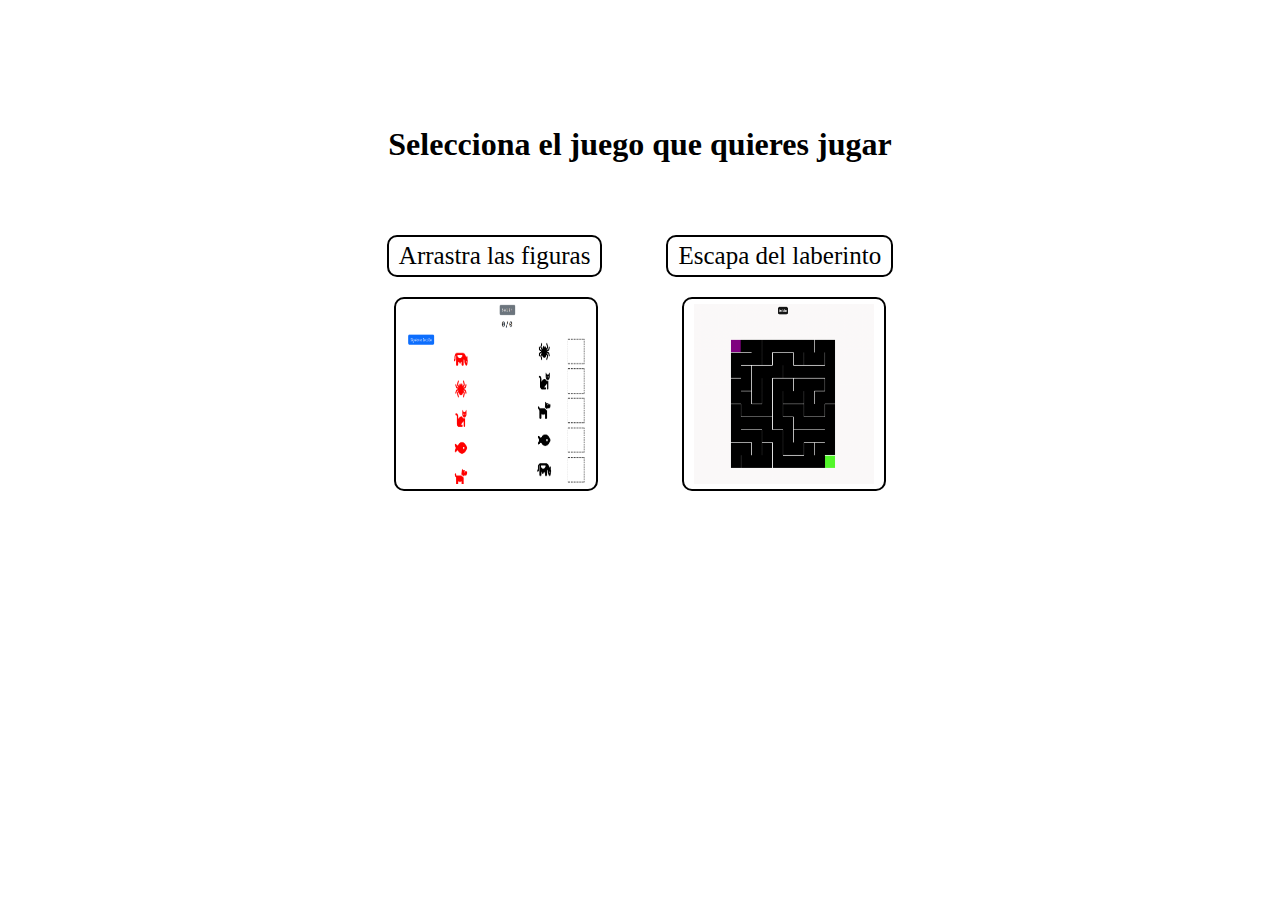
<file: index.html>
<!DOCTYPE html>
<html>
  <head>
    <title>Index</title>
    <style>
        .GFG {
            background-color: white;
            border: 2px solid black;
            color: black;
            padding: 5px 10px;
            text-align: center;
            display: inline-block;
            font-size: 25px;
            margin: 10px 30px;
            cursor: pointer;
            text-decoration:none;
            border-radius:  10px;
            margin-top: 50px;
        }
        .GFG:hover {
            background-color: black;
            border: 2px solid white;
            color: white;
            padding: 5px 10px;
            text-align: center;
            display: inline-block;
            font-size: 25px;
            margin: 10px 30px;
            cursor: pointer;
            text-decoration:none;
            border-radius:  10px;
            margin-top: 50px;

        }

        .main{
          margin-top: 10%;
        }
        .image{
          border: 2px solid black;
          padding: 5px 10px;
          margin: 10px 40px;
          border-radius:  10px;
        }
    </style>
  </head>
  <body>
    <center>
      <div class="main">
          <h1>Selecciona el juego que quieres jugar</h1>  
      
          <a class="GFG" href="App1/index.html">Arrastra las figuras</a>
          <a class="GFG" href="maze-game/index.html">Escapa del laberinto</a>
      </div>
      <div>
          <img src="arrastrar.png" width="180px" height="180px" class="image">
          <img src="maze.png" width="180px" height="180px" class="image">
      </div>
    </center>
  </body>
</html>
</file>
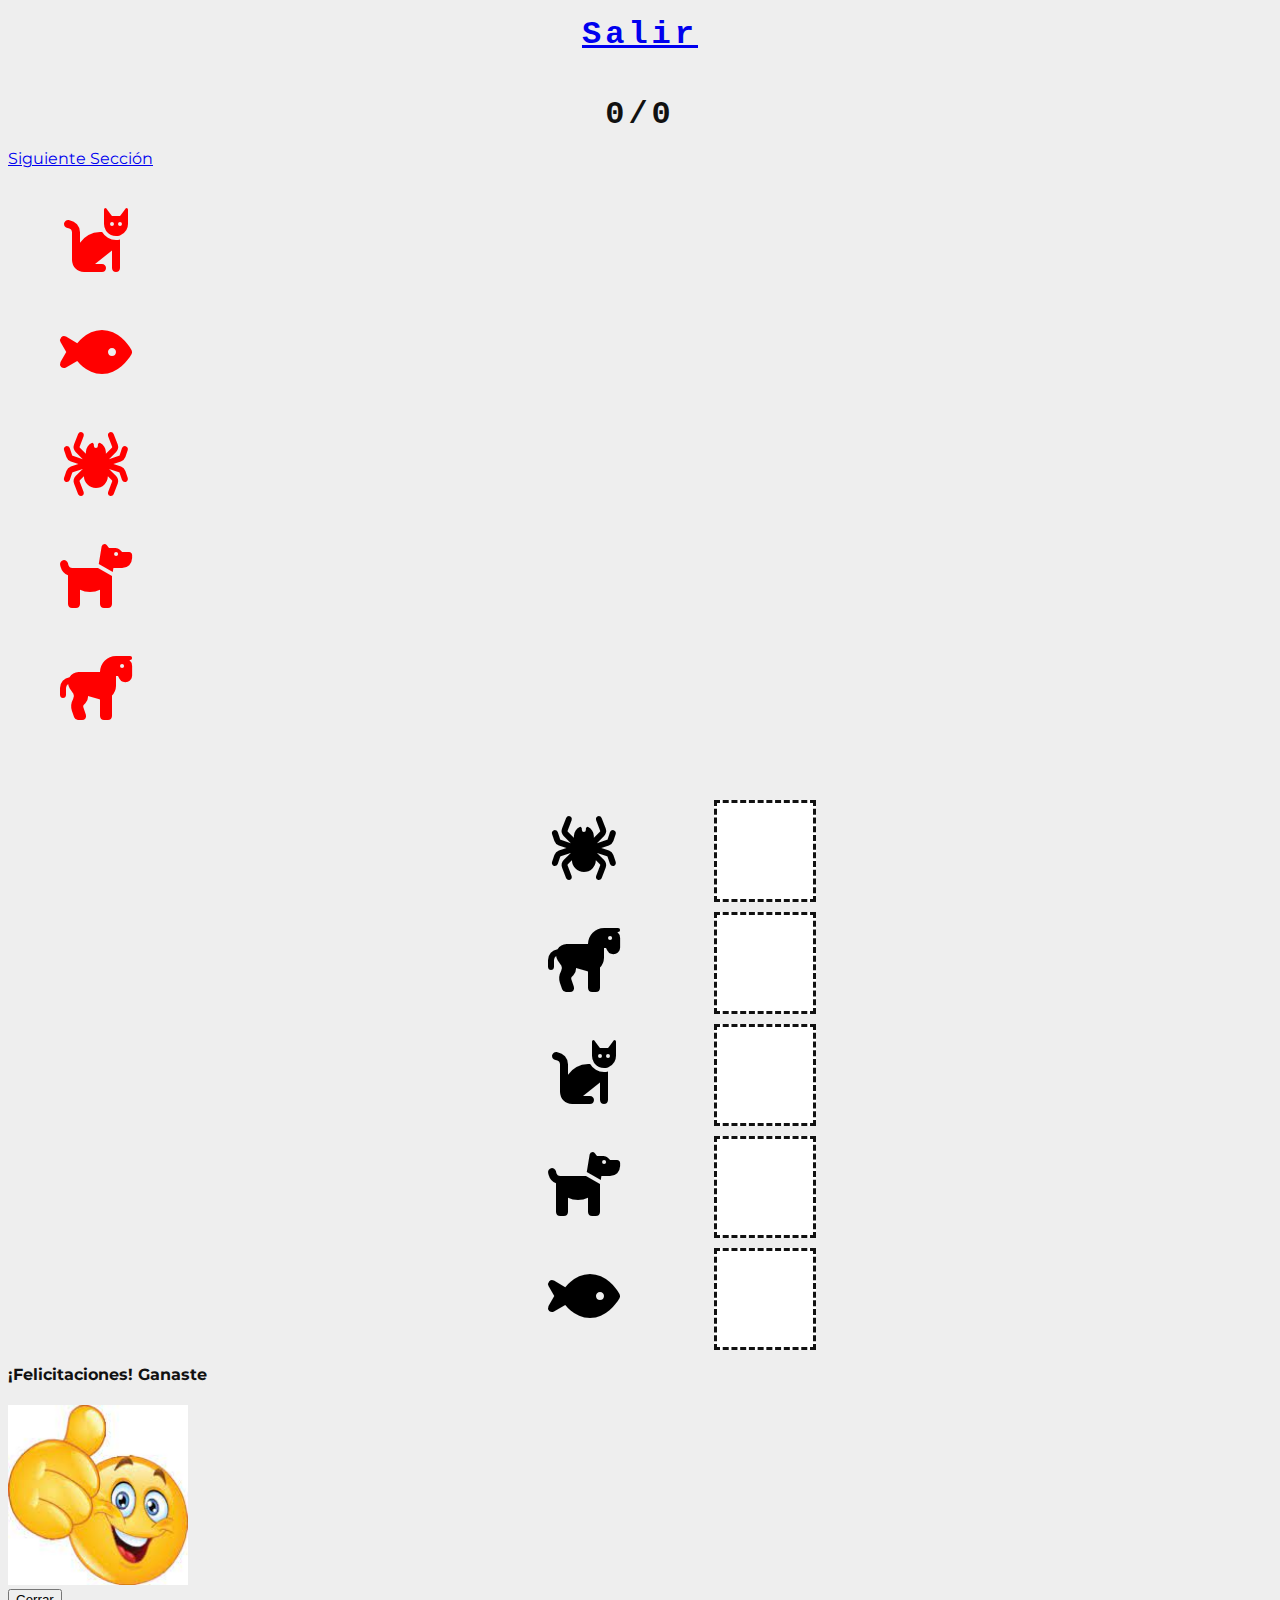
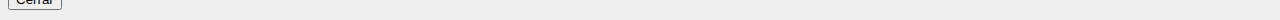
<file: App1/index.html>
<!DOCTYPE html>
<html lang="en" >
<head>
  <meta charset="UTF-8">
  <title>Drag and Drop Game</title>
  <link rel='stylesheet' href='https://cdnjs.cloudflare.com/ajax/libs/font-awesome/6.2.0/css/all.min.css'>
  <link rel="stylesheet" href="./style.css">
 
<link href="https://cdn.jsdelivr.net/npm/bootstrap@5.2.2/dist/css/bootstrap.min.css" rel="stylesheet" integrity="sha384-Zenh87qX5JnK2Jl0vWa8Ck2rdkQ2Bzep5IDxbcnCeuOxjzrPF/et3URy9Bv1WTRi" crossorigin="anonymous">
<script src="https://maxcdn.bootstrapcdn.com/bootstrap/4.0.0/js/bootstrap.min.js" integrity="sha384-JZR6Spejh4U02d8jOt6vLEHfe/JQGiRRSQQxSfFWpi1MquVdAyjUar5+76PVCmYl" crossorigin="anonymous"></script>
<script src='https://cdnjs.cloudflare.com/ajax/libs/jquery/2.2.1/jquery.min.js'></script>
</head>
<body>

<div class="container">

  <div class="row">
    <section class="score">
      <a class="btn btn-secondary" href="../index.html">Salir</a>

      <h1 id="Error-h1"></h1>
      <span class="correct">0</span>/<span class="total">0</span>
      <button id="play-again-btn">Jugar Otra vez</button>
    </section>
  </div>
  <div class="row">
    <div class="col-sm-6">
      <a class="btn btn-primary" href="page2.html">Siguiente Sección</a>
      <section class="draggable-items">
      </section>

    </div>
    <div class="col-sm-6">
      
      <section class="matching-pairs">
      </section>

    </div>  
  </div>
</div>
<div class="modal" id="myModal">
  <div class="modal-dialog">
      <div class="modal-content">

          <div class="modal-header">
              <h4 class="modal-title" id="myModal-label">¡Felicitaciones! Ganaste</h4>
          </div>
  
          <div class="modal-body">
            <img src="feliz.jpg" width="180px" height="180px" class="image">
          </div>
  
          <div class="modal-footer">
              <button type="button" data-dismiss="modal" class="btn btn-success btn-default" onclick="$('#myModal').toggle();">Cerrar</button>
          </div>
        </div>
  </div>



<!-- partial -->
<script type="text/javascript" src="data1.js"></script> 
<script type="text/javascript" src="script.js"></script> 

</body>
</html>
</file>
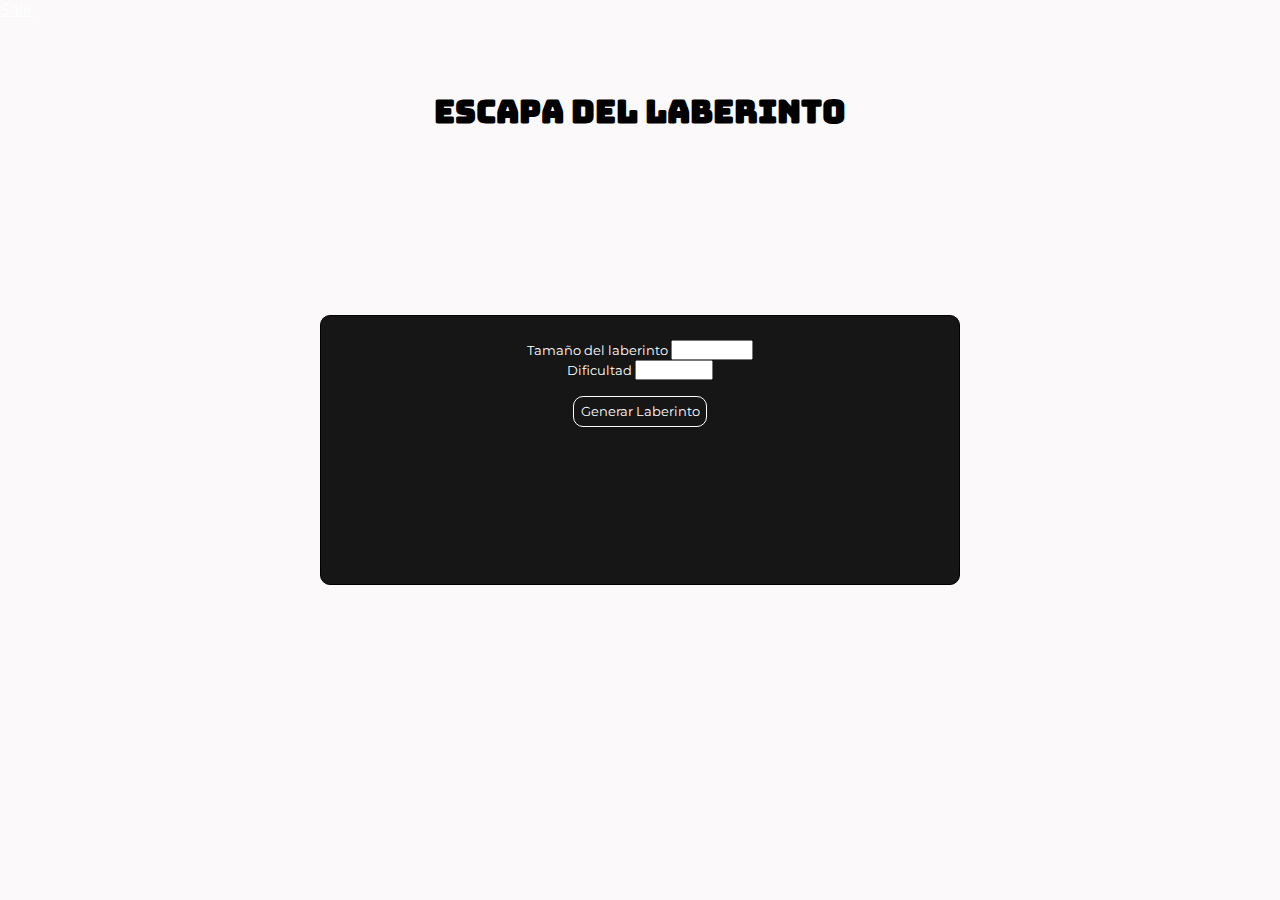
<file: maze-game/index.html>
<!DOCTYPE html>
<html lang="es">
  <head>
    <meta charset="UTF-8" />
    <link href="https://fonts.googleapis.com/css2?family=Bungee+Inline&display=swap" rel="stylesheet">
    <link href="https://fonts.googleapis.com/css2?family=Montserrat:wght@500&display=swap" rel="stylesheet">
    <link href="https://cdn.jsdelivr.net/npm/bootstrap@5.2.2/dist/css/bootstrap.min.css" rel="stylesheet" integrity="sha384-Zenh87qX5JnK2Jl0vWa8Ck2rdkQ2Bzep5IDxbcnCeuOxjzrPF/et3URy9Bv1WTRi" crossorigin="anonymous">

    <link rel="stylesheet" href="css/styles.css" />
    <meta name="viewport" content="width=device-width, initial-scale=1.0" />
    <title>Escapa del laberinto</title>
  </head>
  <body>
    <a class="btn btn-secondary" href="../index.html">Salir</a>
    <h1 class="title">Escapa del laberinto</h1>

    <div class="complete">
      <h3>¡¡Felicitaciones!! ¡¡Completaste el laberinto!!</h3>
      <button class="replay" id="submit">Jugar de nuevo</button>
      <button class="close" id="submit">Cerrar</button>
    </div>
    
    <form id="settings" action="">
      <label>Tamaño del laberinto</label>
      <select id="size">
        <option value="400">Pequeño</option>
        <option value="500">Mediano</option>
        <option value="600">Grande</option>
      </select>
      </br>
      <!-- <input id="size" type="number" value="500"/></br>-->

      <label>Dificultad</label>
      <select id="number">
        <option value="10">Facil</option>
        <option value="20">Medio</option>
        <option value="30">Dificil</option>
        <option value="40">Extremo</option>
      </select>
      </br>

      <!--
      <p>Cantidad de filas y columnas en el laberinto</p>
      <input id="number" type="number" value="10" /></br>
      -->
      <input id="submit" type="submit" value="Generar Laberinto">
    </form>
  
    <div class="ingame">
      <canvas class="maze"></canvas>
      <button class="home" id="submit">Inicio</button>
    </div>

    <script src="js/maze.js"></script>
    <script src="js/settings.js"></script>
  </body>
</html>
</file>
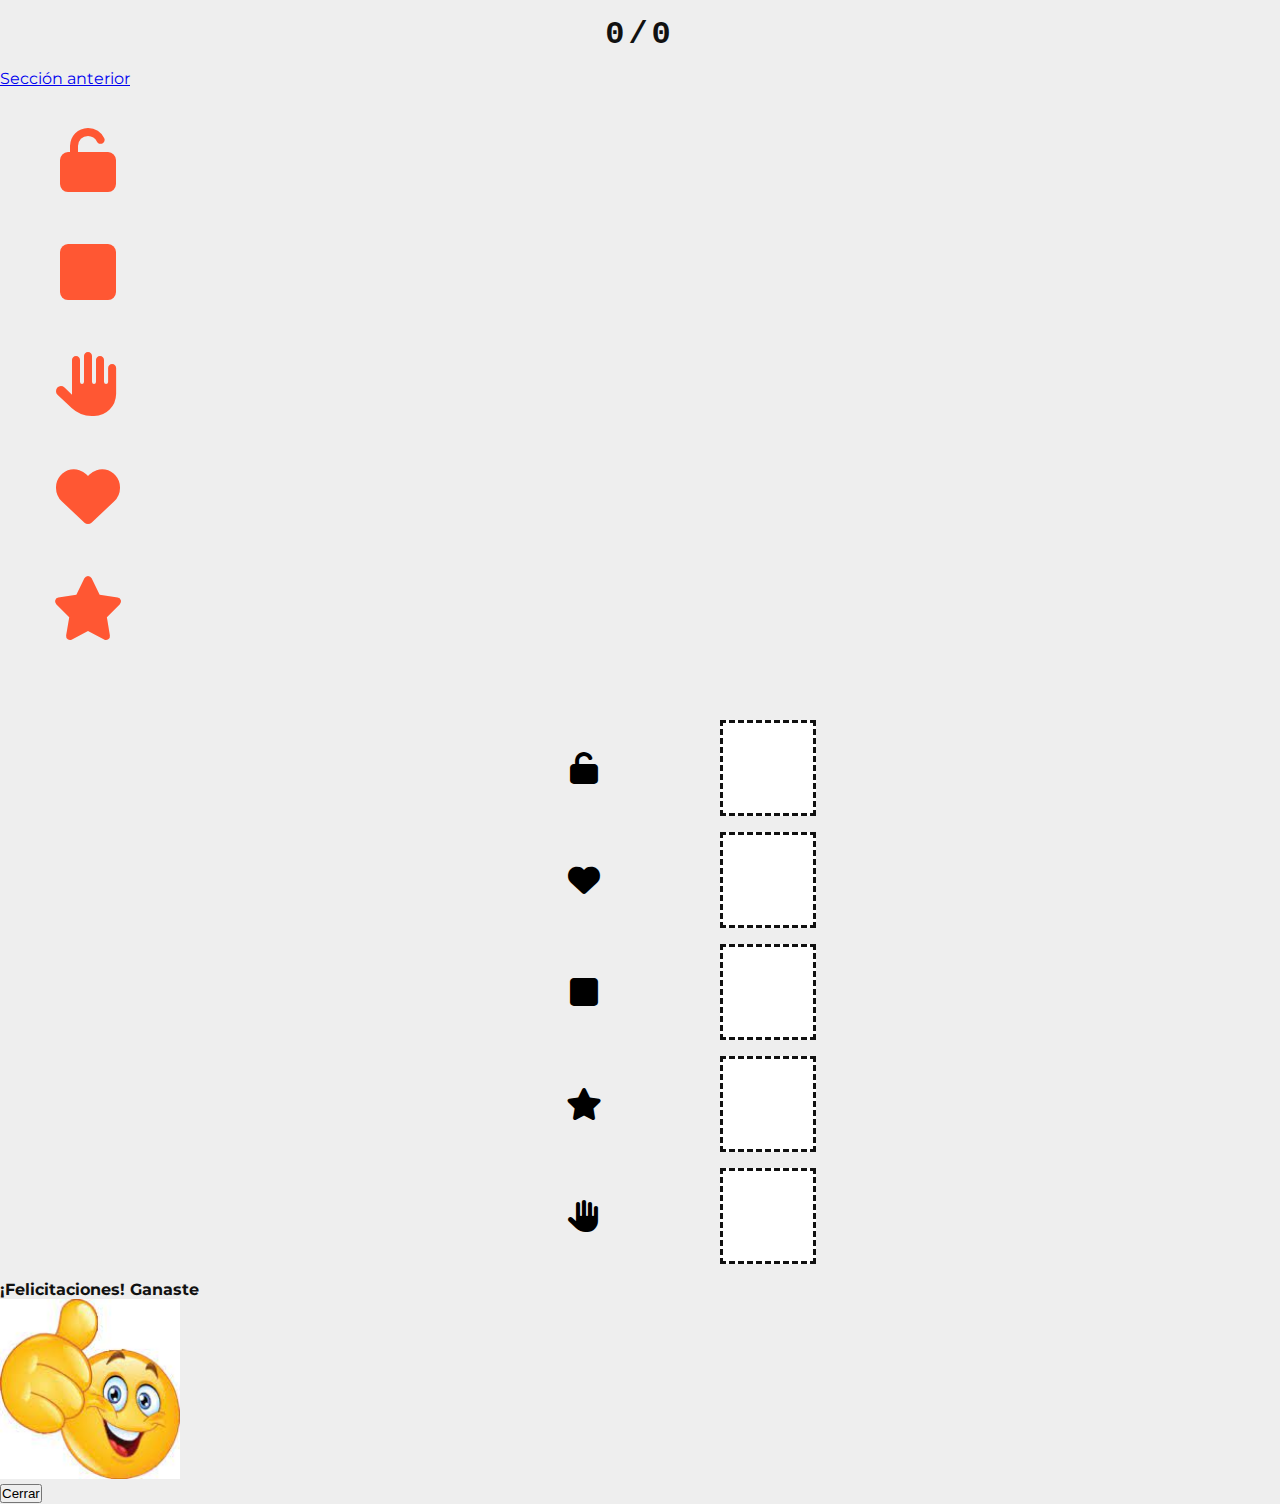
<file: App1/page2.html>
<!DOCTYPE html>
<html lang="en" >
<head>
  <meta charset="UTF-8">
  <title>Drag and Drop Game</title>
  <link rel='stylesheet' href='https://cdnjs.cloudflare.com/ajax/libs/font-awesome/6.2.0/css/all.min.css'>
  <link rel="stylesheet" href="./style2.css">
 
  <link href="https://cdn.jsdelivr.net/npm/bootstrap@5.2.2/dist/css/bootstrap.min.css" rel="stylesheet" integrity="sha384-Zenh87qX5JnK2Jl0vWa8Ck2rdkQ2Bzep5IDxbcnCeuOxjzrPF/et3URy9Bv1WTRi" crossorigin="anonymous">
  <script src="https://maxcdn.bootstrapcdn.com/bootstrap/4.0.0/js/bootstrap.min.js" integrity="sha384-JZR6Spejh4U02d8jOt6vLEHfe/JQGiRRSQQxSfFWpi1MquVdAyjUar5+76PVCmYl" crossorigin="anonymous"></script>
  <script src='https://cdnjs.cloudflare.com/ajax/libs/jquery/2.2.1/jquery.min.js'></script></head>
<body>


<div class="container">
  <div class="row">
    <section class="score">
      <h1 id="Error-h1"></h1>
      <span class="correct">0</span>/<span class="total">0</span>
      <button id="play-again-btn">Jugar Otra vez</button>
    </section>
  </div>
  <div class="row">
    <div class="col-sm-6">
      <a class="btn btn-primary" href="index.html">Sección anterior</a>
      <section class="draggable-items">
      </section>

    </div>
    <div class="col-sm-6">
      
      <section class="matching-pairs">
      </section>

    </div>  
  </div>
</div>

<div class="modal" id="myModal">
  <div class="modal-dialog">
      <div class="modal-content">

          <div class="modal-header">
              <h4 class="modal-title" id="myModal-label">¡Felicitaciones! Ganaste</h4>
          </div>
  
          <div class="modal-body">
            <img src="feliz.jpg" width="180px" height="180px" class="image">
          </div>
  
          <div class="modal-footer">
              <button type="button" data-dismiss="modal" class="btn btn-success btn-default" onclick="$('#myModal').toggle();">Cerrar</button>
          </div>
        </div>
  </div>




<!-- partial -->
<script type="text/javascript" src="data2.js"></script> 
<script type="text/javascript" src="script2.js"></script> 

</body>
</html>
</file>
<file: App1/style.css>
@import url('https://fonts.googleapis.com/css?family=Montserrat');


body {
  font-family: 'Montserrat', sans-serif;
  background-color: #eee;
  color: #111;
}

.score {
  font-family: monospace;
  text-align: center;
  font-size: 2rem;
  font-weight: bold;
  letter-spacing: 0.25rem;
  margin: 1rem;
  position: relative;
  transition: opacity 0.2s;
}
#play-again-btn {
  position: absolute;
  top: -0.5rem;
  left: 70%;
  margin-left: -50px;
  font-size: 1rem;
  font-weight: bold;
  color: #fff;
  background-color: #111;
	border: 5px double #fff; 
	border-radius: 14px;
	padding: 8px 10px;  
  outline: none;
  letter-spacing: .05em;
  cursor: pointer;
  display: none;
  opacity: 0;
  transition: opacity 0.5s, transform 0.5s, background-color 0.2s;
}
#play-again-btn:hover {
  background-color: #333;
}
#play-again-btn:active {
  background-color: #555;
}
#play-again-btn.play-again-btn-entrance {
  opacity: 1;
  transform: translateX(6rem);
}
.draggable-items {

  justify-content: center;
  padding-bottom: 1rem;
  margin: 1rem 1rem 1.5rem 1rem;
  transition: opacity 0.5s;
}
.draggable {
  height: 5rem;
  width: 5rem;
  display: flex;
  align-items: center;
  justify-content: center;
  font-size: 4rem;
  font-weight: bold;
  margin: 2rem;
  cursor: move;
  transition: opacity 0.2s;
}
.draggable:hover {
  opacity: 0.5;
}
.matching-pairs {
  transition: opacity 0.5s;
}
.matching-pair {
  height: 6rem;
  width: 22rem;
  margin: 1rem auto;
  display: flex;
  justify-content: space-between;
}
.matching-pair span {
  height: 100%;
  display: flex;
  justify-content: center;
  align-items: center;
  text-align: center;
  user-select: none;
}
.label {
  width: 15rem;
  font-size: 4rem;
}
.droppable {
  width: 6rem;
  font-size: 4rem;
  background-color: #fff;
  border: 3px dashed #111;
  transition: 0.2s;
}
.droppable-hover {
  background-color: #bee3f0;
  transform: scale(1.1);
}
.dropped {
  border-style: solid;
}
.dragged {
  user-select: none;
  opacity: 0.1;
  cursor: default;
}
.draggable.dragged:hover {
  opacity: 0.1;
}

@media (max-width: 600px) {
  html { font-size: 14px; }
  #play-again-btn { top: -0.4rem; }
  #play-again-btn.play-again-btn-entrance { transform: translateX(7rem); }
}
</file>
<file: maze-game/css/styles.css>
* {
  margin: 0;
  padding: 0;
  box-sizing: border-box;
  font-family: "Montserrat", sans-serif;
  color: #ffffff;
}

body {
  background-color: #fbf9f9;
}

.maze {
  position: absolute;
  left: 50%;
  top: 50%;
  transform: translate(-50%, -50%);
}

#settings {
  position: absolute;
  padding: 1.5rem;
  top: 50%;
  left: 50%;
  width: 50%;
  height: 30%;
  transform: translate(-50%, -50%);
  text-align: center;
  border: 1px solid black;
  border-radius: 10px;
  background-color: #161616;
  font-size: 0.8rem;
  z-index: 2;
}

input {
  margin-bottom: 1rem;
  background-color: #161616;
  text-align: center;
  border: none;
  border-bottom: 1px solid #ffffff;
  margin-top: 0.2rem;
}

#submit {
  background-color: #161616;
  border: 1px solid #ffffff;
  border-radius: 10px;
  padding: 0.4rem;
  cursor: pointer;
  margin: 1rem;
}

#submit:hover {
  opacity: 0.7;
}

.complete {
  display: none;
  position: absolute;
  top: 50%;
  left: 50%;
  transform: translate(-50%, -50%);
  width: 50%;
  height: 30%;
  background: #000000;
  z-index: 4;
  padding: 2rem;
  text-align: center;
  border-radius: 10px;
}

.ingame {
  display: flex;
  justify-content: center;
}

.home {
  display: none;
}

.title {
  position: absolute;
  left: 50%;
  transform: translateX(-50%);
  top: 10%;
  color: #000000;
  font-family: "Bungee Inline", cursive;
}
</file>
<file: App1/style2.css>
@import url('https://fonts.googleapis.com/css?family=Montserrat');

* {
  margin: 0;
  padding: 0;
  box-sizing: border-box;
}
body {
  font-family: 'Montserrat', sans-serif;
  background-color: #eee;
  color: #111;
}

.score {
  font-family: monospace;
  text-align: center;
  font-size: 2rem;
  font-weight: bold;
  letter-spacing: 0.25rem;
  margin: 1rem;
  position: relative;
  transition: opacity 0.2s;
}
#play-again-btn {
  position: absolute;
  top: -0.5rem;
  left: 50%;
  margin-left: -50px;
  font-size: 1rem;
  font-weight: bold;
  color: #fff;
  background-color: #111;
	border: 5px double #fff; 
	border-radius: 14px;
	padding: 8px 10px;  
  outline: none;
  letter-spacing: .05em;
  cursor: pointer;
  display: none;
  opacity: 0;
  transition: opacity 0.5s, transform 0.5s, background-color 0.2s;
}
#play-again-btn:hover {
  background-color: #333;
}
#play-again-btn:active {
  background-color: #555;
}
#play-again-btn.play-again-btn-entrance {
  opacity: 1;
  transform: translateX(6rem);
}
.draggable-items {

  justify-content: center;
  padding-bottom: 1rem;
  margin: 1rem 1rem 1.5rem 1rem;
  transition: opacity 0.5s;
}
.draggable {
  height: 5rem;
  width: 5rem;
  display: flex;
  align-items: center;
  justify-content: center;
  font-size: 4rem;
  font-weight: bold;
  margin: 2rem;
  cursor: move;
  transition: opacity 0.2s;
}
.draggable:hover {
  opacity: 0.5;
}
.matching-pairs {
  transition: opacity 0.5s;
}
.matching-pair {
  height: 6rem;
  width: 22rem;
  margin: 1rem auto;
  display: flex;
  justify-content: space-between;
}
.matching-pair span {
  height: 100%;
  display: flex;
  justify-content: center;
  align-items: center;
  text-align: center;
  user-select: none;
}
.label {
  width: 15rem;
  font-size: 2rem;
}
.droppable {
  width: 6rem;
  font-size: 4rem;
  background-color: #fff;
  border: 3px dashed #111;
  transition: 0.2s;
}
.droppable-hover {
  background-color: #bee3f0;
  transform: scale(1.1);
}
.dropped {
  border-style: solid;
}
.dragged {
  user-select: none;
  opacity: 0.1;
  cursor: default;
}
.draggable.dragged:hover {
  opacity: 0.1;
}

@media (max-width: 600px) {
  html { font-size: 14px; }
  #play-again-btn { top: -0.4rem; }
  #play-again-btn.play-again-btn-entrance { transform: translateX(7rem); }
}
</file>
